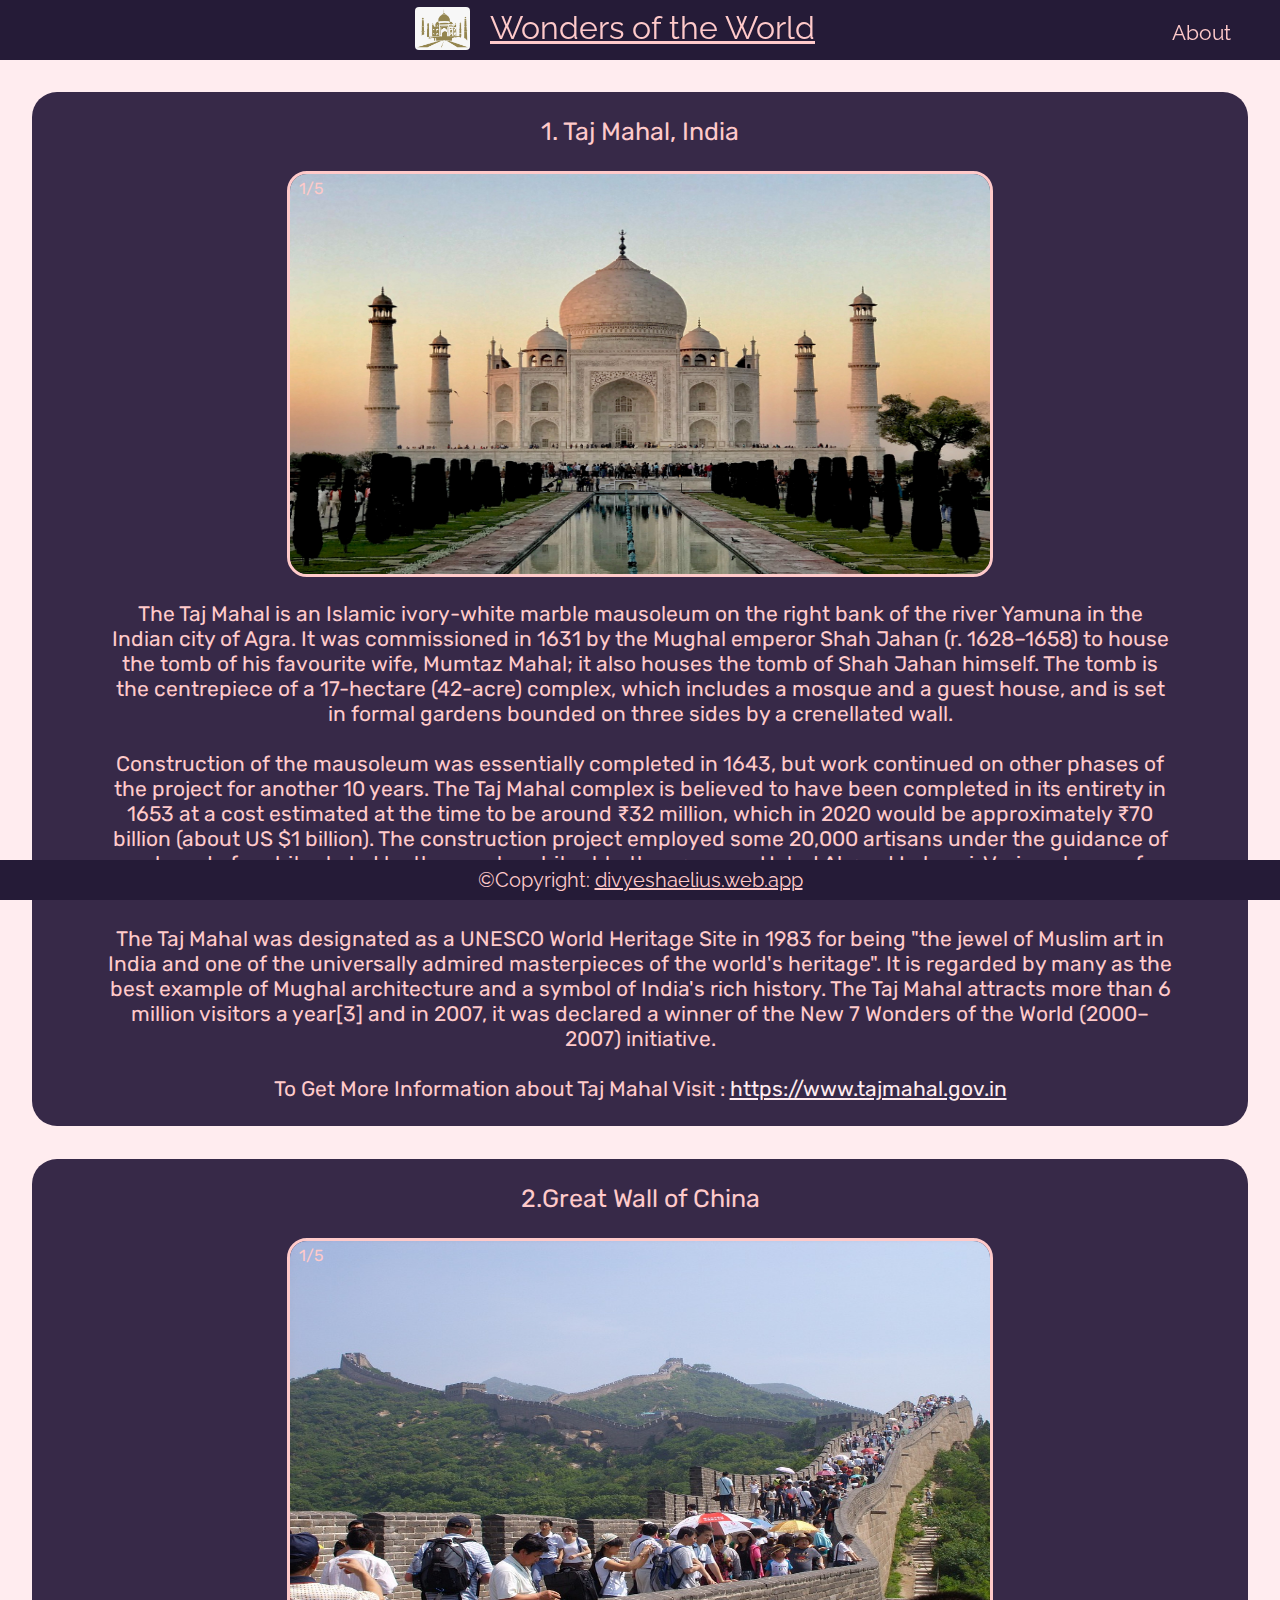
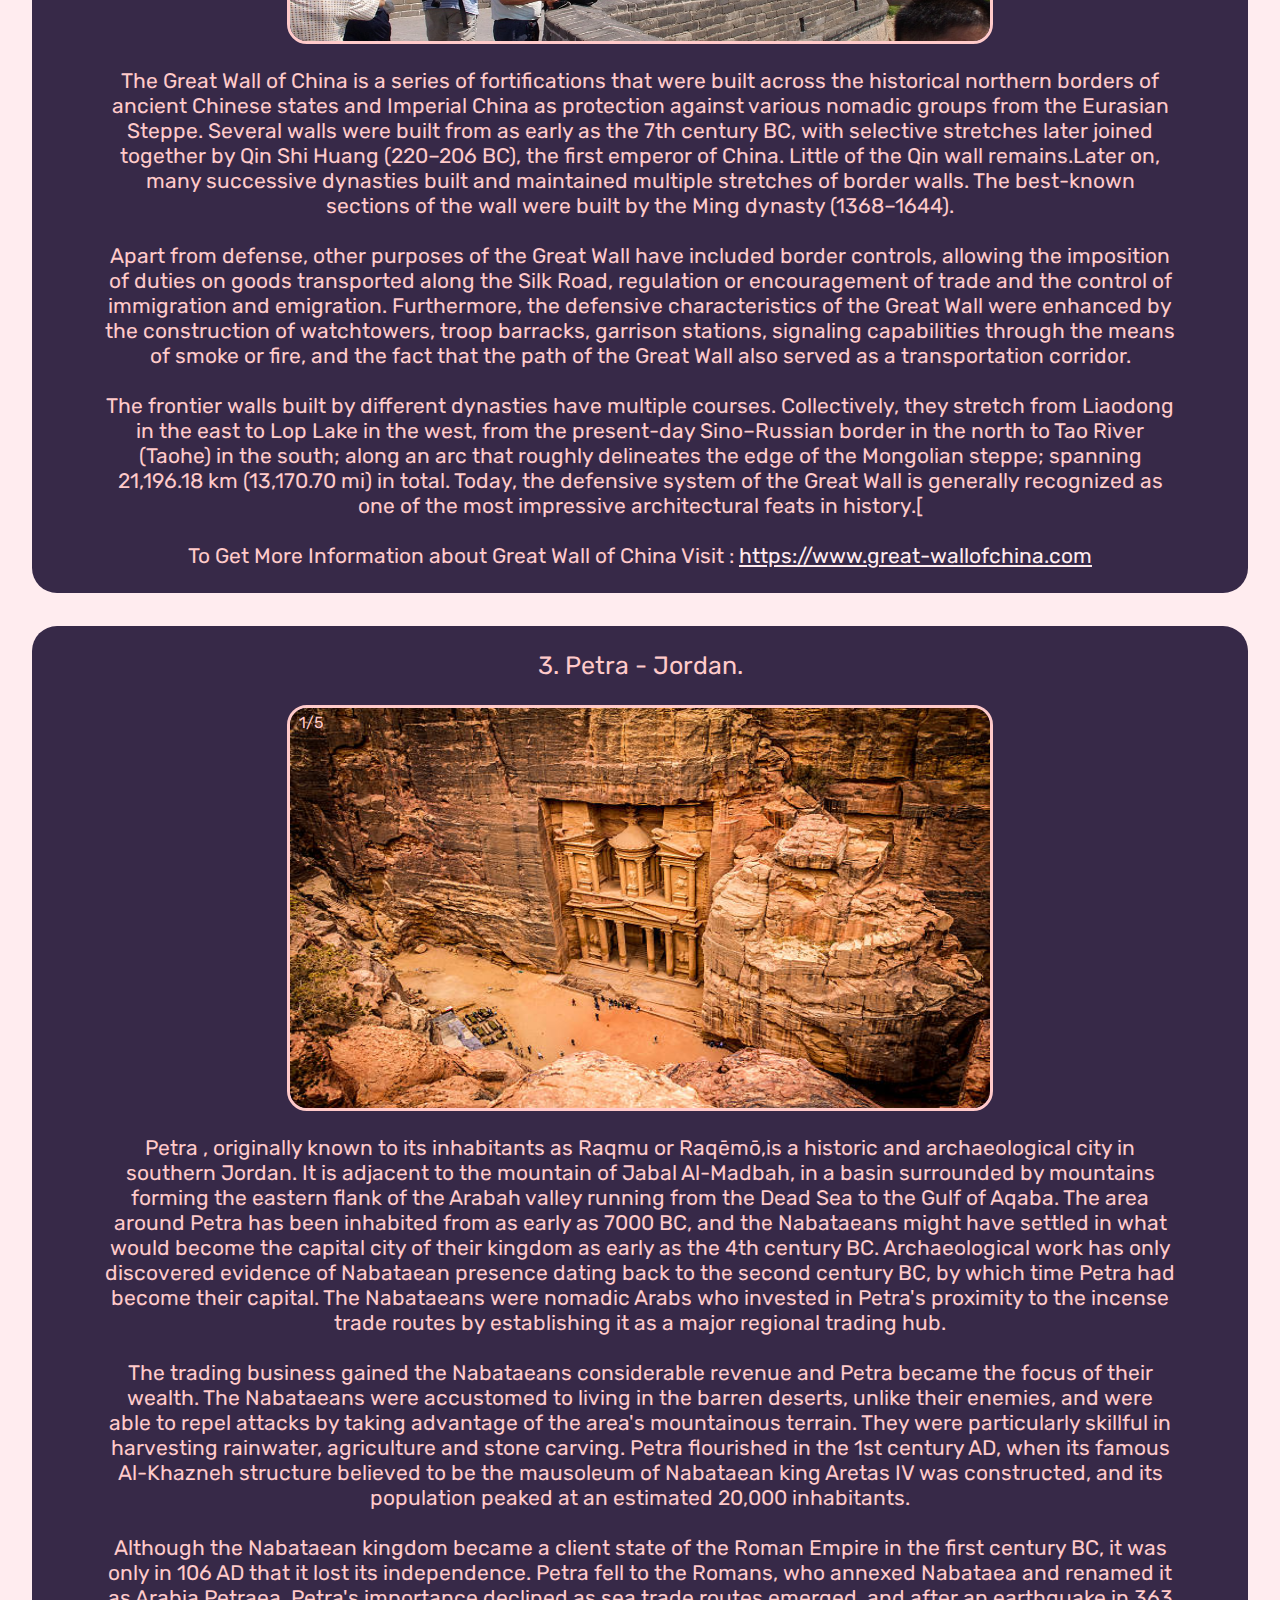
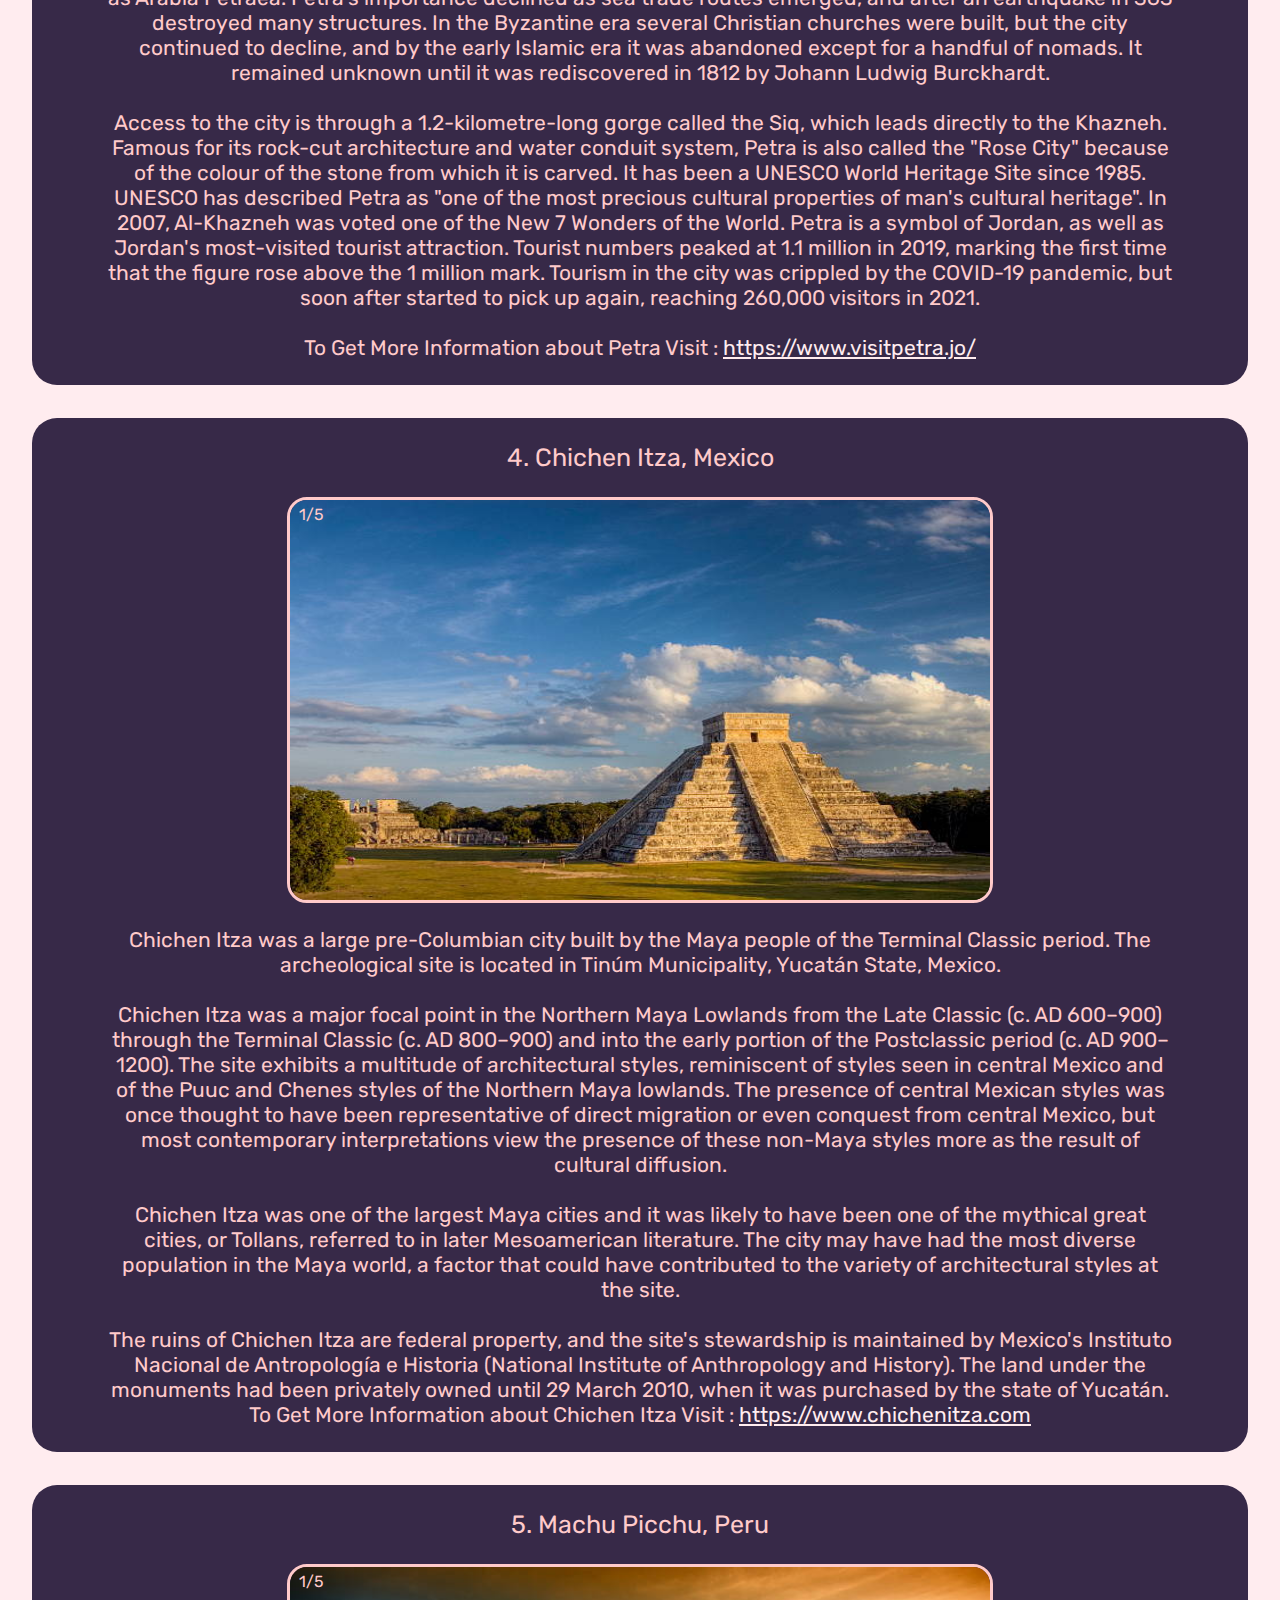
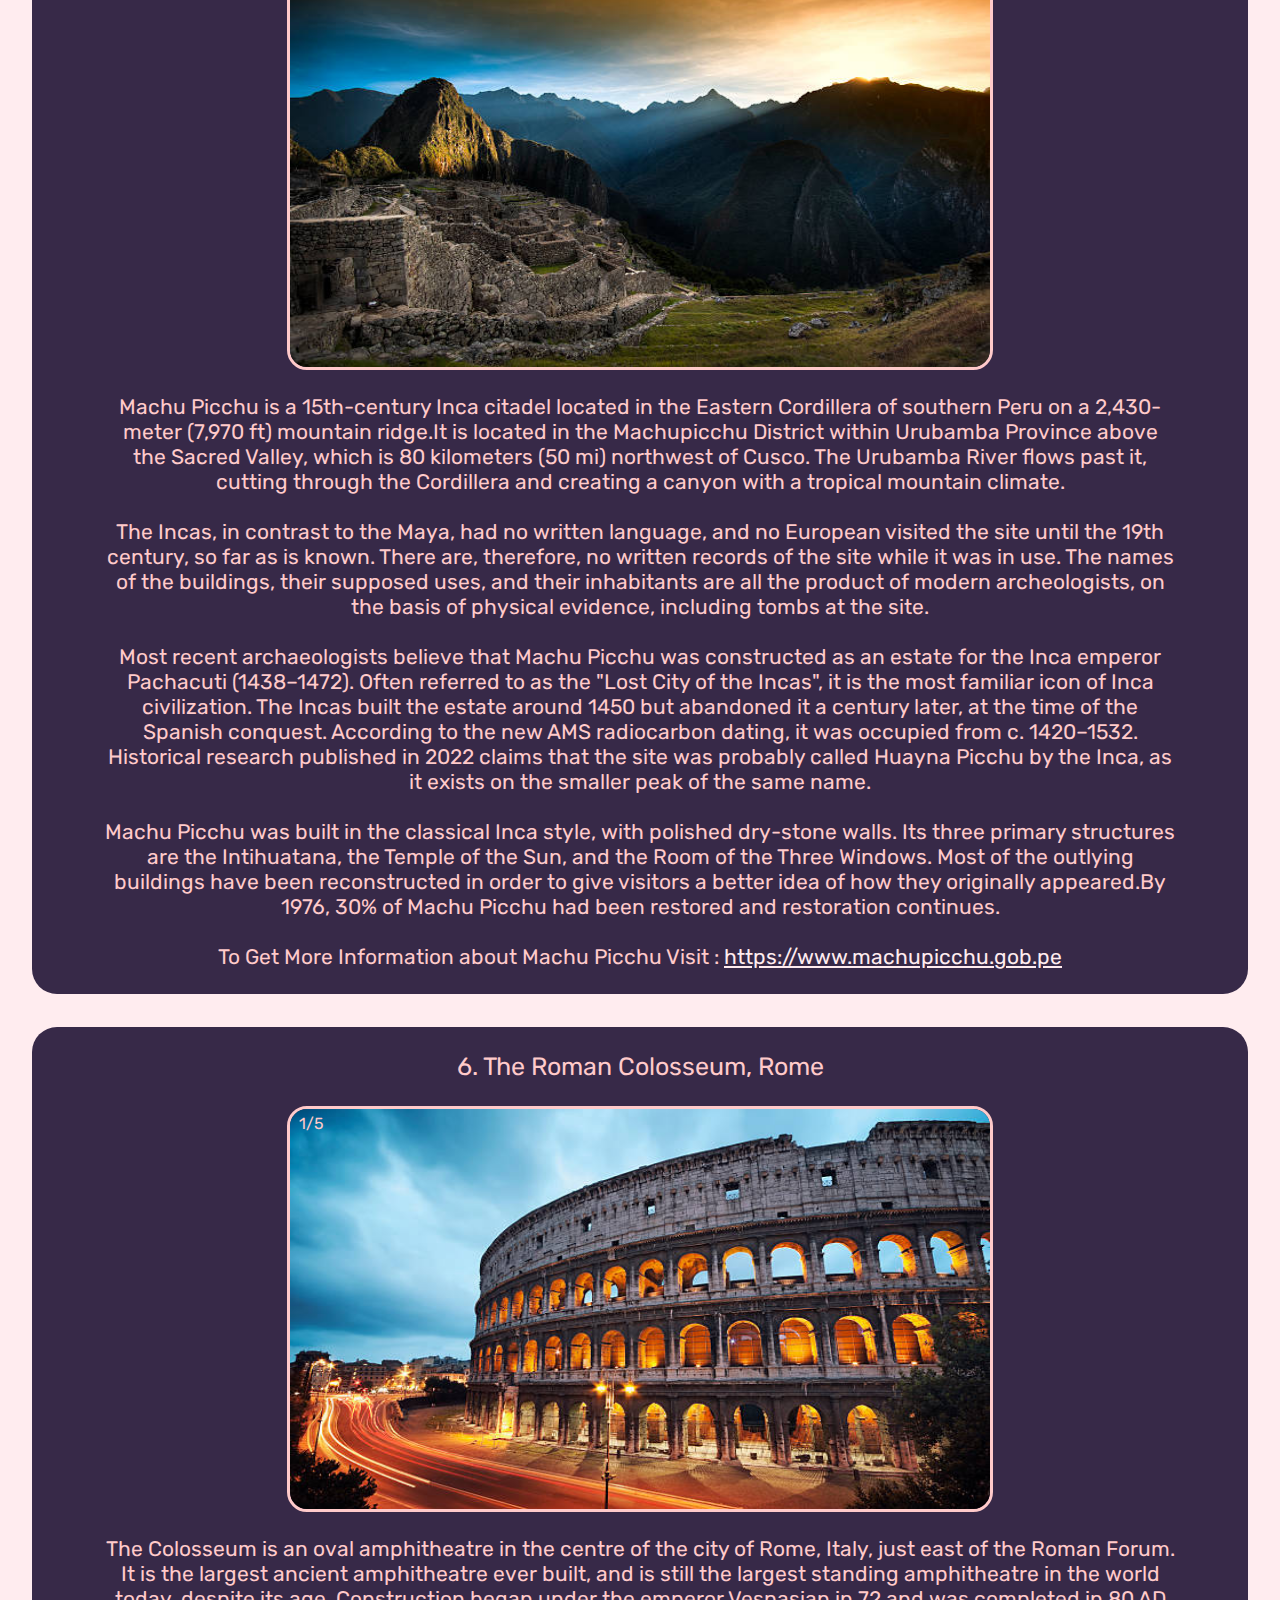
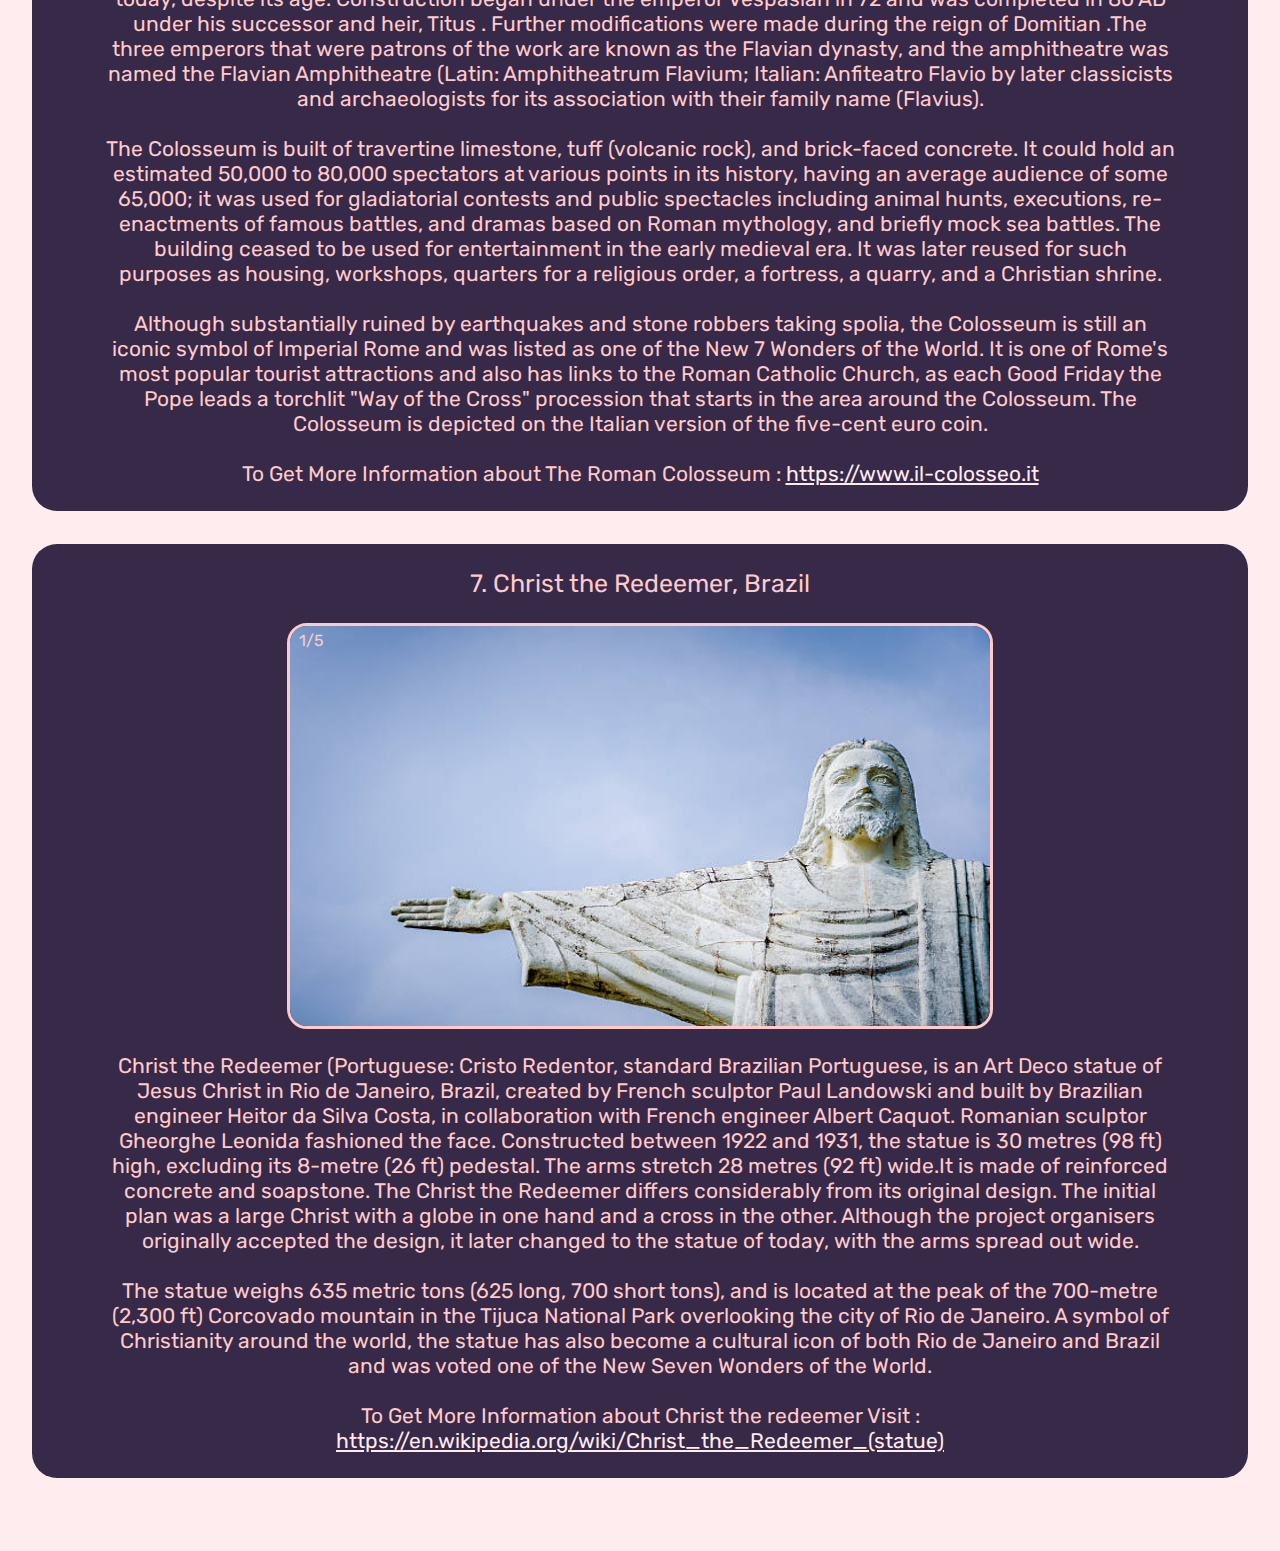
<file: index.html>
<!DOCTYPE html>
<html lang="en">

<head>
    <meta charset="UTF-8">
    <meta http-equiv="X-UA-Compatible" content="IE=edge">
    <meta name="viewport" content="width=device-width, initial-scale=1.0">
    <title>Wonders of the World</title>
    <link rel="stylesheet" href="style.css">
    <link rel="preconnect" href="https://fonts.googleapis.com">
    <link rel="preconnect" href="https://fonts.gstatic.com" crossorigin>
    <link href="https://fonts.googleapis.com/css2?family=Raleway:wght@500&family=Rubik&display=swap" rel="stylesheet">
</head>

<body>
    <header>
        <img class="tajlogo" class="images" src="Images/TajMahal Logo.png" alt="Logo">
        <div class="title">Wonders of the World</div>
        <div class="about"><a href="about.html" class="aboutlink">About</a> </div>
    </header>
    <main>
        <div class="container">
            <div class="card">
                <div class="name">1. Taj Mahal, India</div>
                <div class="slideshow-container">
                    <div class="imageslideshow1 imageslideshow fade">
                        <div class="imagenumber">1/5</div>
                        <img class="images" src="Images/TajMahal/img1.jpg" alt="TajMahal">
                    </div>
                    <div class="imageslideshow1 imageslideshow fade">
                        <div class="imagenumber">2/5</div>
                        <img class="images" src="Images/TajMahal/img2.jpg" alt="TajMahal">
                    </div>
                    <div class="imageslideshow1 imageslideshow fade">
                        <div class="imagenumber">3/5</div>
                        <img class="images" src="Images/TajMahal/img3.jpg" alt="TajMahal">
                    </div>
                    <div class="imageslideshow1 imageslideshow fade">
                        <div class="imagenumber">4/5</div>
                        <img class="images" src="Images/TajMahal/img4.jpg" alt="TajMahal">
                    </div>
                    <div class="imageslideshow1 imageslideshow fade">
                        <div class="imagenumber">5/5</div>
                        <img class="images" src="Images/TajMahal/img5.jpg" alt="TajMahal">
                    </div>
                </div>
                <div class="content">
                    <p> The Taj Mahal is an Islamic ivory-white marble mausoleum on the right bank of the river Yamuna
                        in the Indian city of Agra. It was commissioned in 1631 by the Mughal emperor Shah Jahan (r.
                        1628–1658) to house the tomb of his favourite wife, Mumtaz Mahal; it also houses the tomb of
                        Shah Jahan himself. The tomb is the centrepiece of a 17-hectare (42-acre) complex, which
                        includes a mosque and a guest house, and is set in formal gardens bounded on three sides by a
                        crenellated wall.</p>
                    <br>
                    <p> Construction of the mausoleum was essentially completed in 1643, but work continued on other
                        phases of the project for another 10 years. The Taj Mahal complex is believed to have been
                        completed in its entirety in 1653 at a cost estimated at the time to be around ₹32 million,
                        which in 2020 would be approximately ₹70 billion (about US $1 billion). The construction project
                        employed some 20,000 artisans under the guidance of a board of architects led by the court
                        architect to the emperor, Ustad Ahmad Lahauri. Various types of symbolism have been employed in
                        the Taj to reflect natural beauty and divinity.</p>
                    <br>
                    <p>The Taj Mahal was designated as a UNESCO World Heritage Site in 1983 for being "the jewel of
                        Muslim art in India and one of the universally admired masterpieces of the world's heritage". It
                        is regarded by many as the best example of Mughal architecture and a symbol of India's rich
                        history. The Taj Mahal attracts more than 6 million visitors a year[3] and in 2007, it was
                        declared a winner of the New 7 Wonders of the World (2000–2007) initiative.</p><br>
                    To Get More Information about Taj Mahal Visit : <a href="https://www.tajmahal.gov.in"
                        style="color: #FFECEF;">https://www.tajmahal.gov.in</a>
                </div>
            </div>

            <div class="card">
                <div class="name">2.Great Wall of China</div>
                <div class="slideshow-container">
                    <div class="imageslideshow2 fade imageslideshow">
                        <div class="imagenumber">1/5</div>
                        <img class="images" src="Images/Great Wall of China/img1.jpg" alt="TajMahal">
                    </div>
                    <div class="imageslideshow2 fade imageslideshow">
                        <div class="imagenumber">2/5</div>
                        <img class="images" src="Images/Great Wall of China/img2.jpg" alt="TajMahal">
                    </div>
                    <div class="imageslideshow2 fade imageslideshow">
                        <div class="imagenumber">3/5</div>
                        <img class="images" src="Images/Great Wall of China/img3.jpg" alt="TajMahal">
                    </div>
                    <div class="imageslideshow2 fade imageslideshow">
                        <div class="imagenumber">4/5</div>
                        <img class="images" src="Images/Great Wall of China/img4.jpg" alt="TajMahal">
                    </div>
                    <div class="imageslideshow2 fade imageslideshow">
                        <div class="imagenumber">5/5</div>
                        <img class="images" src="Images/Great Wall of China/img5.jpg" alt="TajMahal">
                    </div>
                </div>
                <div class="content">
                    <p> The Great Wall of China is a series of fortifications that were built across the historical
                        northern borders of ancient Chinese states and Imperial China as protection against various
                        nomadic groups from the Eurasian Steppe. Several walls were built from as early as the 7th
                        century BC, with selective stretches later joined together by Qin Shi Huang (220–206 BC), the
                        first emperor of China. Little of the Qin wall remains.Later on, many successive dynasties built
                        and maintained multiple stretches of border walls. The best-known sections of the wall were
                        built by the Ming dynasty (1368–1644).</p>
                    <br>
                    <p>Apart from defense, other purposes of the Great Wall have included border controls, allowing the
                        imposition of duties on goods transported along the Silk Road, regulation or encouragement of
                        trade and the control of immigration and emigration. Furthermore, the defensive characteristics
                        of the Great Wall were enhanced by the construction of watchtowers, troop barracks, garrison
                        stations, signaling capabilities through the means of smoke or fire, and the fact that the path
                        of the Great Wall also served as a transportation corridor.</p>
                    <br>
                    <p>The frontier walls built by different dynasties have multiple courses. Collectively, they stretch
                        from Liaodong in the east to Lop Lake in the west, from the present-day Sino–Russian border in
                        the north to Tao River (Taohe) in the south; along an arc that roughly delineates the edge of
                        the Mongolian steppe; spanning 21,196.18 km (13,170.70 mi) in total. Today, the defensive system
                        of the Great Wall is generally recognized as one of the most impressive architectural feats in
                        history.[</p><br>
                    To Get More Information about Great Wall of China Visit : <a
                        href="https://www.great-wallofchina.com"
                        style="color: #FFECEF;">https://www.great-wallofchina.com</a>
                </div>
            </div>

            <div class="card">
                <div class="name">3. Petra - Jordan.</div>
                <div class="slideshow-container">
                    <div class="imageslideshow3 imageslideshow fade">
                        <div class="imagenumber">1/5</div>
                        <img class="images" src="Images/Petra/img1.jpg" alt="TajMahal">
                    </div>
                    <div class="imageslideshow3 imageslideshow fade">
                        <div class="imagenumber">2/5</div>
                        <img class="images" src="Images/Petra/img2.jpg" alt="TajMahal">
                    </div>
                    <div class="imageslideshow3 imageslideshow fade">
                        <div class="imagenumber">3/5</div>
                        <img class="images" src="Images/Petra/img3.jpg" alt="TajMahal">
                    </div>
                    <div class="imageslideshow3 imageslideshow fade">
                        <div class="imagenumber">4/5</div>
                        <img class="images" src="Images/Petra/img4.jpg" alt="TajMahal">
                    </div>
                    <div class="imageslideshow3 imageslideshow fade">
                        <div class="imagenumber">5/5</div>
                        <img class="images" src="Images/Petra/img5.jpg" alt="TajMahal">
                    </div>
                </div>
                <div class="content">
                    <p>Petra , originally known to its inhabitants as Raqmu or Raqēmō,is a historic and archaeological
                        city in southern Jordan. It is adjacent to the mountain of Jabal Al-Madbah, in a basin
                        surrounded by mountains forming the eastern flank of the Arabah valley running from the Dead Sea
                        to the Gulf of Aqaba. The area around Petra has been inhabited from as early as 7000 BC, and the
                        Nabataeans might have settled in what would become the capital city of their kingdom as early as
                        the 4th century BC. Archaeological work has only discovered evidence of Nabataean presence
                        dating back to the second century BC, by which time Petra had become their capital. The
                        Nabataeans were nomadic Arabs who invested in Petra's proximity to the incense trade routes by
                        establishing it as a major regional trading hub.</p>
                    <br>
                    <p>The trading business gained the Nabataeans considerable revenue and Petra became the focus of
                        their wealth. The Nabataeans were accustomed to living in the barren deserts, unlike their
                        enemies, and were able to repel attacks by taking advantage of the area's mountainous terrain.
                        They were particularly skillful in harvesting rainwater, agriculture and stone carving. Petra
                        flourished in the 1st century AD, when its famous Al-Khazneh structure believed to be the
                        mausoleum of Nabataean king Aretas IV was constructed, and its population peaked at an estimated
                        20,000 inhabitants.</p>
                    <br>
                    <p>Although the Nabataean kingdom became a client state of the Roman Empire in the first century BC,
                        it was only in 106 AD that it lost its independence. Petra fell to the Romans, who annexed
                        Nabataea and renamed it as Arabia Petraea. Petra's importance declined as sea trade routes
                        emerged, and after an earthquake in 363 destroyed many structures. In the Byzantine era several
                        Christian churches were built, but the city continued to decline, and by the early Islamic era
                        it was abandoned except for a handful of nomads. It remained unknown until it was rediscovered
                        in 1812 by Johann Ludwig Burckhardt.</p><br>
                    <p>Access to the city is through a 1.2-kilometre-long gorge called the Siq, which leads directly to
                        the Khazneh. Famous for its rock-cut architecture and water conduit system, Petra is also called
                        the "Rose City" because of the colour of the stone from which it is carved. It has been a UNESCO
                        World Heritage Site since 1985. UNESCO has described Petra as "one of the most precious cultural
                        properties of man's cultural heritage". In 2007, Al-Khazneh was voted one of the New 7 Wonders
                        of the World. Petra is a symbol of Jordan, as well as Jordan's most-visited tourist attraction.
                        Tourist numbers peaked at 1.1 million in 2019, marking the first time that the figure rose above
                        the 1 million mark. Tourism in the city was crippled by the COVID-19 pandemic, but soon after
                        started to pick up again, reaching 260,000 visitors in 2021.</p><br>
                    To Get More Information about Petra Visit : <a href="https://www.visitpetra.jo"
                        style="color: #FFECEF;">https://www.visitpetra.jo/</a>
                </div>
            </div>

            <div class="card">
                <div class="name">4. Chichen Itza, Mexico</div>
                <div class="slideshow-container">
                    <div class="imageslideshow4 imageslideshow fade">
                        <div class="imagenumber">1/5</div>
                        <img class="images" src="Images/Chichen/img1.jpg" alt="TajMahal">
                    </div>
                    <div class="imageslideshow4 imageslideshow fade">
                        <div class="imagenumber">2/5</div>
                        <img class="images" src="Images/Chichen/img2.jpg" alt="TajMahal">
                    </div>
                    <div class="imageslideshow4 imageslideshow fade">
                        <div class="imagenumber">3/5</div>
                        <img class="images" src="Images/Chichen/img3.jpg" alt="TajMahal">
                    </div>
                    <div class="imageslideshow4 imageslideshow fade">
                        <div class="imagenumber">4/5</div>
                        <img class="images" src="Images/Chichen/img4.jpg" alt="TajMahal">
                    </div>
                    <div class="imageslideshow4 imageslideshow fade">
                        <div class="imagenumber">5/5</div>
                        <img class="images" src="Images/Chichen/img5.jpg" alt="TajMahal">
                    </div>
                </div>
                <div class="content">
                    <p> Chichen Itza was a large pre-Columbian city built by the Maya people of the Terminal Classic
                        period. The archeological site is located in Tinúm Municipality, Yucatán State, Mexico.</p>
                    <br>
                    <p>Chichen Itza was a major focal point in the Northern Maya Lowlands from the Late Classic (c. AD
                        600–900) through the Terminal Classic (c. AD 800–900) and into the early portion of the
                        Postclassic period (c. AD 900–1200). The site exhibits a multitude of architectural styles,
                        reminiscent of styles seen in central Mexico and of the Puuc and Chenes styles of the Northern
                        Maya lowlands. The presence of central Mexican styles was once thought to have been
                        representative of direct migration or even conquest from central Mexico, but most contemporary
                        interpretations view the presence of these non-Maya styles more as the result of cultural
                        diffusion.</p>
                    <br>
                    <p>Chichen Itza was one of the largest Maya cities and it was likely to have been one of the
                        mythical great cities, or Tollans, referred to in later Mesoamerican literature. The city may
                        have had the most diverse population in the Maya world, a factor that could have contributed to
                        the variety of architectural styles at the site.</p><br>
                    <p>The ruins of Chichen Itza are federal property, and the site's stewardship is maintained by
                        Mexico's Instituto Nacional de Antropología e Historia (National Institute of Anthropology and
                        History). The land under the monuments had been privately owned until 29 March 2010, when it was
                        purchased by the state of Yucatán.</p>
                    To Get More Information about Chichen Itza Visit : <a href="https://www.chichenitza.com/"
                        style="color: #FFECEF;">https://www.chichenitza.com</a>
                </div>
            </div>

            <div class="card">
                <div class="name">5. Machu Picchu, Peru</div>
                <div class="slideshow-container">
                    <div class="imageslideshow5 imageslideshow fade">
                        <div class="imagenumber">1/5</div>
                        <img class="images" src="Images/Macchu/img1.jpg" alt="TajMahal">
                    </div>
                    <div class="imageslideshow5 imageslideshow fade">
                        <div class="imagenumber">2/5</div>
                        <img class="images" src="Images/Macchu/img2.jpg" alt="TajMahal">
                    </div>
                    <div class="imageslideshow5 imageslideshow fade">
                        <div class="imagenumber">3/5</div>
                        <img class="images" src="Images/Macchu/img3.jpg" alt="TajMahal">
                    </div>
                    <div class="imageslideshow5 imageslideshow fade">
                        <div class="imagenumber">4/5</div>
                        <img class="images" src="Images/Macchu/img4.jpg" alt="TajMahal">
                    </div>
                    <div class="imageslideshow5 imageslideshow fade">
                        <div class="imagenumber">5/5</div>
                        <img class="images" src="Images/Macchu/img5.jpg" alt="TajMahal">
                    </div>
                </div>
                <div class="content">
                    <p>Machu Picchu is a 15th-century Inca citadel located in the Eastern Cordillera of southern Peru on
                        a 2,430-meter (7,970 ft) mountain ridge.It is located in the Machupicchu District within
                        Urubamba Province above the Sacred Valley, which is 80 kilometers (50 mi) northwest of Cusco.
                        The Urubamba River flows past it, cutting through the Cordillera and creating a canyon with a
                        tropical mountain climate.</p>
                    <br>
                    <p>The Incas, in contrast to the Maya, had no written language, and no European visited the site
                        until the 19th century, so far as is known. There are, therefore, no written records of the site
                        while it was in use. The names of the buildings, their supposed uses, and their inhabitants are
                        all the product of modern archeologists, on the basis of physical evidence, including tombs at
                        the site.</p>
                    <br>
                    <p>Most recent archaeologists believe that Machu Picchu was constructed as an estate for the Inca
                        emperor Pachacuti (1438–1472). Often referred to as the "Lost City of the Incas", it is the most
                        familiar icon of Inca civilization. The Incas built the estate around 1450 but abandoned it a
                        century later, at the time of the Spanish conquest. According to the new AMS radiocarbon dating,
                        it was occupied from c. 1420–1532. Historical research published in 2022 claims that the site
                        was probably called Huayna Picchu by the Inca, as it exists on the smaller peak of the same
                        name.</p><br>
                    <p>Machu Picchu was built in the classical Inca style, with polished dry-stone walls. Its three
                        primary structures are the Intihuatana, the Temple of the Sun, and the Room of the Three
                        Windows. Most of the outlying buildings have been reconstructed in order to give visitors a
                        better idea of how they originally appeared.By 1976, 30% of Machu Picchu had been restored and
                        restoration continues.</p><br>
                    To Get More Information about Machu Picchu Visit : <a href="https://www.machupicchu.gob.pe"
                        style="color: #FFECEF;">https://www.machupicchu.gob.pe</a>
                </div>
            </div>

            <div class="card">
                <div class="name">6. The Roman Colosseum, Rome</div>
                <div class="slideshow-container">
                    <div class="imageslideshow6 imageslideshow fade">
                        <div class="imagenumber">1/5</div>
                        <img class="images" src="Images/Roman/img1.jpg" alt="TajMahal">
                    </div>
                    <div class="imageslideshow6 imageslideshow fade">
                        <div class="imagenumber">2/5</div>
                        <img class="images" src="Images/Roman/img2.jpg" alt="TajMahal">
                    </div>
                    <div class="imageslideshow6 imageslideshow fade">
                        <div class="imagenumber">3/5</div>
                        <img class="images" src="Images/Roman/img3.jpg" alt="TajMahal">
                    </div>
                    <div class="imageslideshow6 imageslideshow fade">
                        <div class="imagenumber">4/5</div>
                        <img class="images" src="Images/Roman/img4.jpg" alt="TajMahal">
                    </div>
                    <div class="imageslideshow6 imageslideshow fade">
                        <div class="imagenumber">5/5</div>
                        <img class="images" src="Images/Roman/img5.jpg" alt="TajMahal">
                    </div>
                </div>
                <div class="content">
                    <p> The Colosseum is an oval amphitheatre in the centre of the city of Rome, Italy, just east of the
                        Roman Forum. It is the largest ancient amphitheatre ever built, and is still the largest
                        standing amphitheatre in the world today, despite its age. Construction began under the emperor
                        Vespasian in 72 and was completed in 80 AD under his successor and heir, Titus . Further
                        modifications were made during the reign of Domitian .The three emperors that were patrons of
                        the work are known as the Flavian dynasty, and the amphitheatre was named the Flavian
                        Amphitheatre (Latin: Amphitheatrum Flavium; Italian: Anfiteatro Flavio by later classicists and
                        archaeologists for its association with their family name (Flavius).</p>
                    <br>
                    <p>The Colosseum is built of travertine limestone, tuff (volcanic rock), and brick-faced concrete.
                        It could hold an estimated 50,000 to 80,000 spectators at various points in its history, having
                        an average audience of some 65,000; it was used for gladiatorial contests and public spectacles
                        including animal hunts, executions, re-enactments of famous battles, and dramas based on Roman
                        mythology, and briefly mock sea battles. The building ceased to be used for entertainment in the
                        early medieval era. It was later reused for such purposes as housing, workshops, quarters for a
                        religious order, a fortress, a quarry, and a Christian shrine.</p>
                    <br>
                    <p>Although substantially ruined by earthquakes and stone robbers taking spolia, the Colosseum is
                        still an iconic symbol of Imperial Rome and was listed as one of the New 7 Wonders of the World.
                        It is one of Rome's most popular tourist attractions and also has links to the Roman Catholic
                        Church, as each Good Friday the Pope leads a torchlit "Way of the Cross" procession that starts
                        in the area around the Colosseum. The Colosseum is depicted on the Italian version of the
                        five-cent euro coin.</p><br>
                    To Get More Information about The Roman Colosseum : <a href="https://www.il-colosseo.it/"
                        style="color: #FFECEF;">https://www.il-colosseo.it</a>
                </div>
            </div>

            <div class="card">
                <div class="name">7. Christ the Redeemer, Brazil</div>
                <div class="slideshow-container">
                    <div class="imageslideshow7 imageslideshow fade">
                        <div class="imagenumber">1/5</div>
                        <img class="images" src="Images/Christ/img1.jpg" alt="TajMahal">
                    </div>
                    <div class="imageslideshow7 imageslideshow fade">
                        <div class="imagenumber">2/5</div>
                        <img class="images" src="Images/Christ/img2.jpg" alt="TajMahal">
                    </div>
                    <div class="imageslideshow7 imageslideshow fade">
                        <div class="imagenumber">3/5</div>
                        <img class="images" src="Images/Christ/img3.jpg" alt="TajMahal">
                    </div>
                    <div class="imageslideshow7 imageslideshow fade">
                        <div class="imagenumber">4/5</div>
                        <img class="images" src="Images/Christ/img4.jpg" alt="TajMahal">
                    </div>
                    <div class="imageslideshow7 imageslideshow fade">
                        <div class="imagenumber">5/5</div>
                        <img class="images" src="Images/Christ/img5.jpg" alt="TajMahal">
                    </div>
                </div>
                <div class="content">
                    <p> Christ the Redeemer (Portuguese: Cristo Redentor, standard Brazilian Portuguese, is an Art Deco
                        statue of Jesus Christ in Rio de Janeiro, Brazil, created by French sculptor Paul Landowski and
                        built by Brazilian engineer Heitor da Silva Costa, in collaboration with French engineer Albert
                        Caquot. Romanian sculptor Gheorghe Leonida fashioned the face. Constructed between 1922 and
                        1931, the statue is 30 metres (98 ft) high, excluding its 8-metre (26 ft) pedestal. The arms
                        stretch 28 metres (92 ft) wide.It is made of reinforced concrete and soapstone. The Christ the
                        Redeemer differs considerably from its original design. The initial plan was a large Christ with
                        a globe in one hand and a cross in the other. Although the project organisers originally
                        accepted the design, it later changed to the statue of today, with the arms spread out wide.</p>
                    <br>
                    <p> The statue weighs 635 metric tons (625 long, 700 short tons), and is located at the peak of the
                        700-metre (2,300 ft) Corcovado mountain in the Tijuca National Park overlooking the city of Rio
                        de Janeiro. A symbol of Christianity around the world, the statue has also become a cultural
                        icon of both Rio de Janeiro and Brazil and was voted one of the New Seven Wonders of the World.
                    </p>
                    <br>
                    To Get More Information about Christ the redeemer Visit : <a
                        href="https://en.wikipedia.org/wiki/Christ_the_Redeemer_(statue)"
                        style="color: #FFECEF;">https://en.wikipedia.org/wiki/Christ_the_Redeemer_(statue)</a>
                </div>
            </div>
        </div>
        <script class="images" src="script.js"></script>
    </main>
    <footer>
        <div class="copyright">&copyCopyright: <a href="https://divyeshaelius.web.app"
                style=" color:#FFCACA;">divyeshaelius.web.app</a></div>
    </footer>
</body>

</html>
</file>
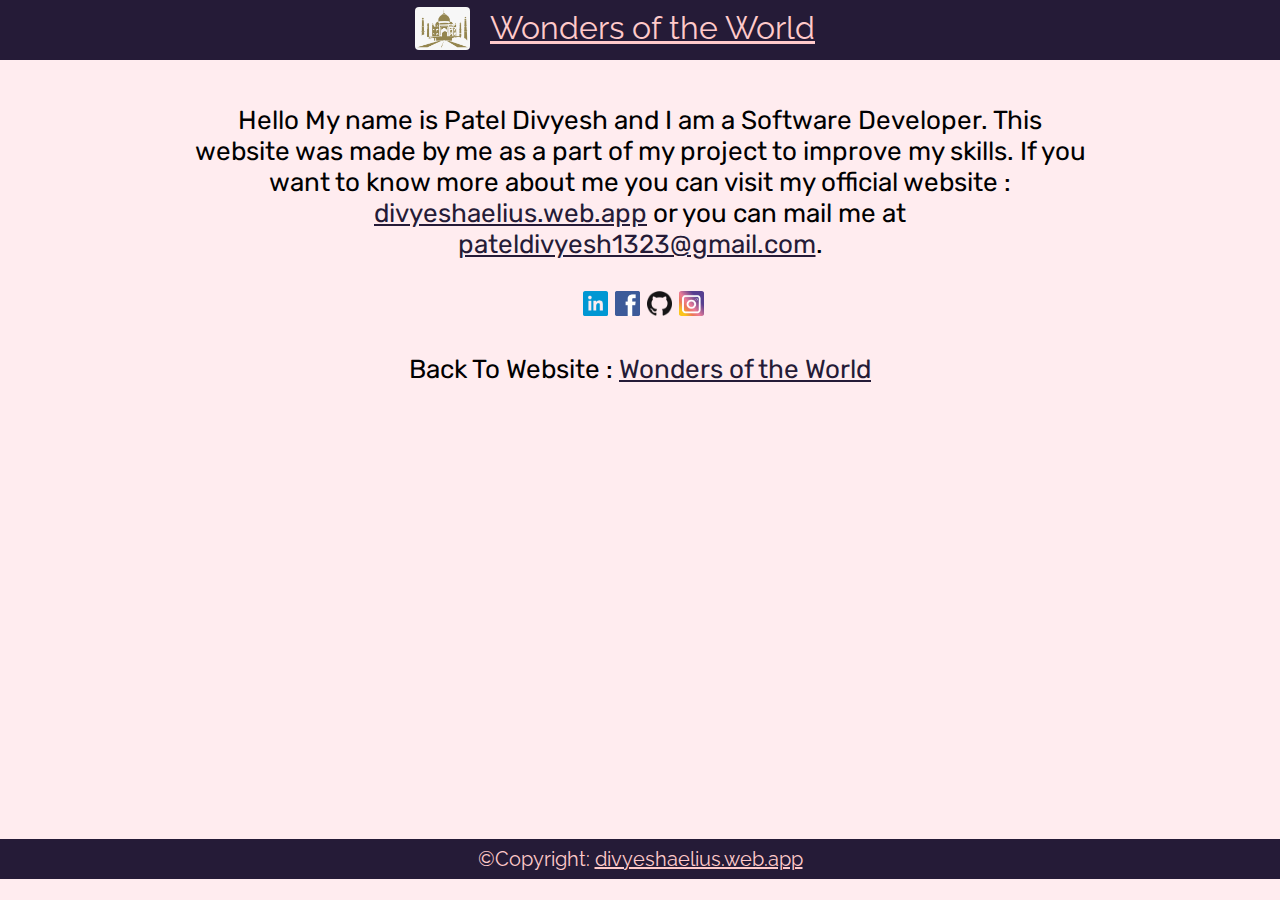
<file: about.html>
<!DOCTYPE html>
<html lang="en">
<head>
    <meta charset="UTF-8">
    <meta http-equiv="X-UA-Compatible" content="IE=edge">
    <meta name="viewport" content="width=device-width, initial-scale=1.0">
    <title>About-Wonders of the World Website</title>
    <link rel="stylesheet" href="style.css">
    <link rel="preconnect" href="https://fonts.googleapis.com">
    <link rel="preconnect" href="https://fonts.gstatic.com" crossorigin>
    <link href="https://fonts.googleapis.com/css2?family=Raleway:wght@500&family=Rubik&display=swap" rel="stylesheet">
</head>
<body>
    <header>
        <img class="tajlogo" class="images" src="Images/TajMahal Logo.png" alt="Logo">
        <div class="title">Wonders of the World</div>
    </header>
    <main>
        <div class="about-container fade">
            <div class="about-info">
               <p> Hello My name is Patel Divyesh and I am a Software Developer. This website was made by me as a part of my project to improve my skills. If you want to know more about me you can visit my official website : <a href="https://divyeshaelius.web.app" style="color:#251B37">divyeshaelius.web.app</a> or you can mail me at <a href="mailto:pateldivyesh1323@gmail.com" style="color:#251B37"> pateldivyesh1323@gmail.com</a>.</p>
            <br>
            <div class="socialmedia"><a href="https://www.linkedin.com/in/divyesh-patel-4146aa244/"><img class="Logo"
                src="Images/Logos/LinkedIN1.png" alt="LinkedIn"></a> <a
            href="https://www.facebook.com/profile.php?id=100009909810273"><img class="Logo"
                src="Images/Logos/Facebook.png" alt="Facebook"></a><a href="https://www.github.com/pateldivyesh1323"><img
                class="Logo" src="Images/Logos/Github.png" alt="Github"></a><a
            href="https://www.instagram.com/divyesh_patel_5.2"><img class="Logo" src="Images/Logos/Instagram.png"
                alt="Instagram"></a></div>
                <br>
                <p>
                    Back To Website : <a href="index.html" style="color:#251B37">Wonders of the World</a>
                </p>
            </div>
        </div>
    </main>
    <footer>
        <div class="copyright">&copyCopyright: <a href="https://divyeshaelius.web.app" style=" color:#FFCACA;">divyeshaelius.web.app</a></div>
    </footer>
</body>
</html>
</file>
<file: style.css>
*{
    margin: 0px;
    padding: 0px;
}
header
{
    background-color:#251B37;
    height: 60px;
    text-align: center;
    display: flex;
    align-content: center;
    justify-content: center;
    position: sticky;
    top: 0px;
    z-index: 10;
    background-size:contain;
    color: #FFCACA;
}
.title
{
    font-size: 32px;
    text-decoration: underline;
    position: relative;
    top: 9px;
    left:-15px;
    font-family: 'Raleway', sans-serif;
}
.tajlogo
{
    position: relative;
    right: 10px;
    left: -35px;
    height: 43px;
    width: 55px;
    top: 7px;
    border-radius: 4px;
}
.about
{
    font-family: 'Raleway', sans-serif;
    position: absolute;
    right: 49px;
    top: 20px;
    font-size: 21px;
}
body
{
    background-color: #FFECEF;
    overflow-x: hidden;
}
main
{
    background-color:#FFECEF;
    background-size: contain;
}
.name
{
    font-size: 25px;
    position: relative;
    font-family:'Rubik', sans-serif;
    display:inline;
    margin: auto;
}
.container
{
    font-family:'Rubik', sans-serif;
    text-align: center;
    padding: 32px;
    padding-bottom: 0px;
}
.card
{
    background-color: #372948;
    border-radius: 25px;
    padding:25px;
    margin-bottom: 33px;
    color: #FFCACA;
    background-size: contain;
}
.slideshow-container
{
    position: relative;
    margin: auto;
    margin-top: 25px;
    display: flex;
    justify-content: center;
}
.imageslideshow
{
    display: none;
}
.images
{
    height: 400px;
    width: 700px;
    border: 3px solid #FFCACA;
    border-radius: 20px;
}
.imagenumber
{
    position: absolute;
    padding: 8px 12px;
}
.fade {
    animation-name: fade;
    animation-duration: 1.5s;
    animation-timing-function: ease-in;
}
.content
{
    margin: auto;
    max-width:1070px;
    margin-top:20px;
    text-align: center;
    font-size: 21px;
}
footer
{
    background-color:#251B37;
    height: 40px;
    position: sticky;
    bottom: 0px;
    color: #FFCACA;
    display: flex;
    justify-content: center;
    align-items: center;
}
.copyright
{
    text-align: center;
    font-size: 20px;
    font-family: 'Raleway', sans-serif
}
.aboutlink:link
{
    color:#FFCACA ;
    text-decoration: none;
}
.aboutlink:visited
{
    color: #FFCACA;
    text-decoration: none;
}
.aboutlink:hover{
    color: #FFECEF; 
    text-decoration:underline;
}
.about-container
{
    font-family:'Rubik', sans-serif;
    text-align: center;
    min-height: 86.5vh;
}
.about-info
{
    font-size: 26px;
    padding: 45px;
    max-width: 900px;
    margin: auto;
}
.socialmedia {
    display: flex;
    justify-content: center;

}

.Logo {
    width: 25px;
    height: 25px;
    padding-left: 7px;
}
@keyframes fade {
    from {opacity: .4}
    to {opacity: 1}
}

/* Applying media queries for width less than 600px */
@media only screen and (max-width:600px) {
    body{
        overflow-x: hidden;
        width: 100%;
    }
    .about
    {
        font-size: 13px;
        position: absolute;
        right: 9px;
        top: 14px;
    }
    .images
    {
        height: 185px;
        width:280px;
    }
    .slideshow-container
    {
        margin-top: 15px;
    }
    .content
    {
       font-size: 12px;
       word-wrap: break-word;
       margin-top: 10px;
    }
    header
    {
        height: 40px;
    }
    .title
    {
        font-size: 20px;
        left: 0px;
    }
    .tajlogo
    {
        height: 25px;
        width: 30px;
    }
    .container
    {
        padding: 18px;
    }
    .name
    {
        font-size:15px;
    }
    .card
    {
        padding: 15px;
    }
    footer
    {
        height: 30px;
        display: flex;
        justify-content: center;

    }
    .copyright
    {
        font-size: 13px;
    }
    .about-info
    {
        word-wrap: break-word;
        font-size: 15px;
    }
    .about-container
    {
        height: 91vh;
    }
}
    
/* Applying Media Queries for width less than 900px and greater the 601px*/
@media only screen and (min-width:601px) and ( max-width:900px)
{
    .images
    {
        height:300px;
        width:500px;
        border-radius: 15px;
    }
    .title
    {
        font-size: 25px;
    }
    .tajlogo
    {
        height: 35px;
        width: 40px;
    }
    header
    {
        height: 50px;
    }
    .about{
        font-size: 18px;
        top: 15px;
    }
    .name{
        font-size: 21px;
    }
    .content
    {
        font-size: 18px;
    }
}
</file>
